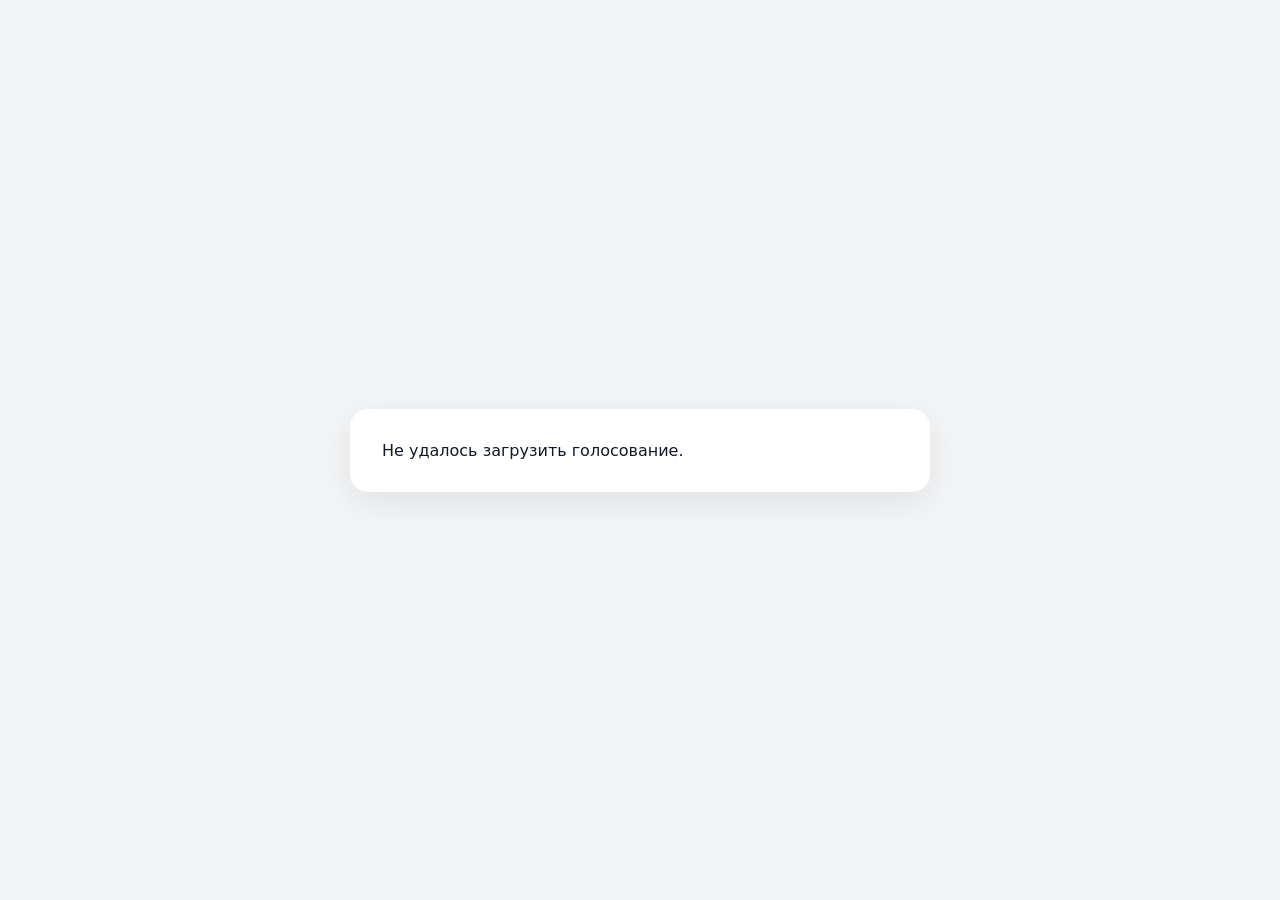
<file: index.html>
<!DOCTYPE html>
<html lang="ru">
<head>
    <meta charset="UTF-8">
    <meta name="viewport" content="width=device-width, initial-scale=1.0">
    <title>Голосование</title>
    <link rel="stylesheet" href="style.css">
    <script src="https://challenges.cloudflare.com/turnstile/v0/api.js" async defer></script>
</head>
<body>
<main class="container">
    <section class="card">
        <div id="loading">Загрузка...</div>

        <div id="poll" hidden>
            <h1 id="poll-title"></h1>
            <p id="poll-description" class="description"></p>

            <form id="vote-form">
                <div id="options" class="options"></div>

                <label>
                    Никнейм
                    <input id="nickname" type="text"
                           minlength="2" maxlength="32"
                           required autocomplete="nickname"
                           placeholder="Введите никнейм">
                </label>
                <div class="cf-turnstile" data-sitekey="0x4AAAAAAERc_fb1qhN0x2ab" style="margin-top: 12px;"></div>
                <button type="submit">Проголосовать</button>
            </form>

            <div id="message" class="message"></div>
        </div>

        <div id="no-poll" hidden>
            <h1>Голосований сейчас нет</h1>
            <p>Администратор ещё не создал активное голосование.</p>
        </div>
    </section>
</main>
<script src="app.js"></script>
</body>
</html>
</file>
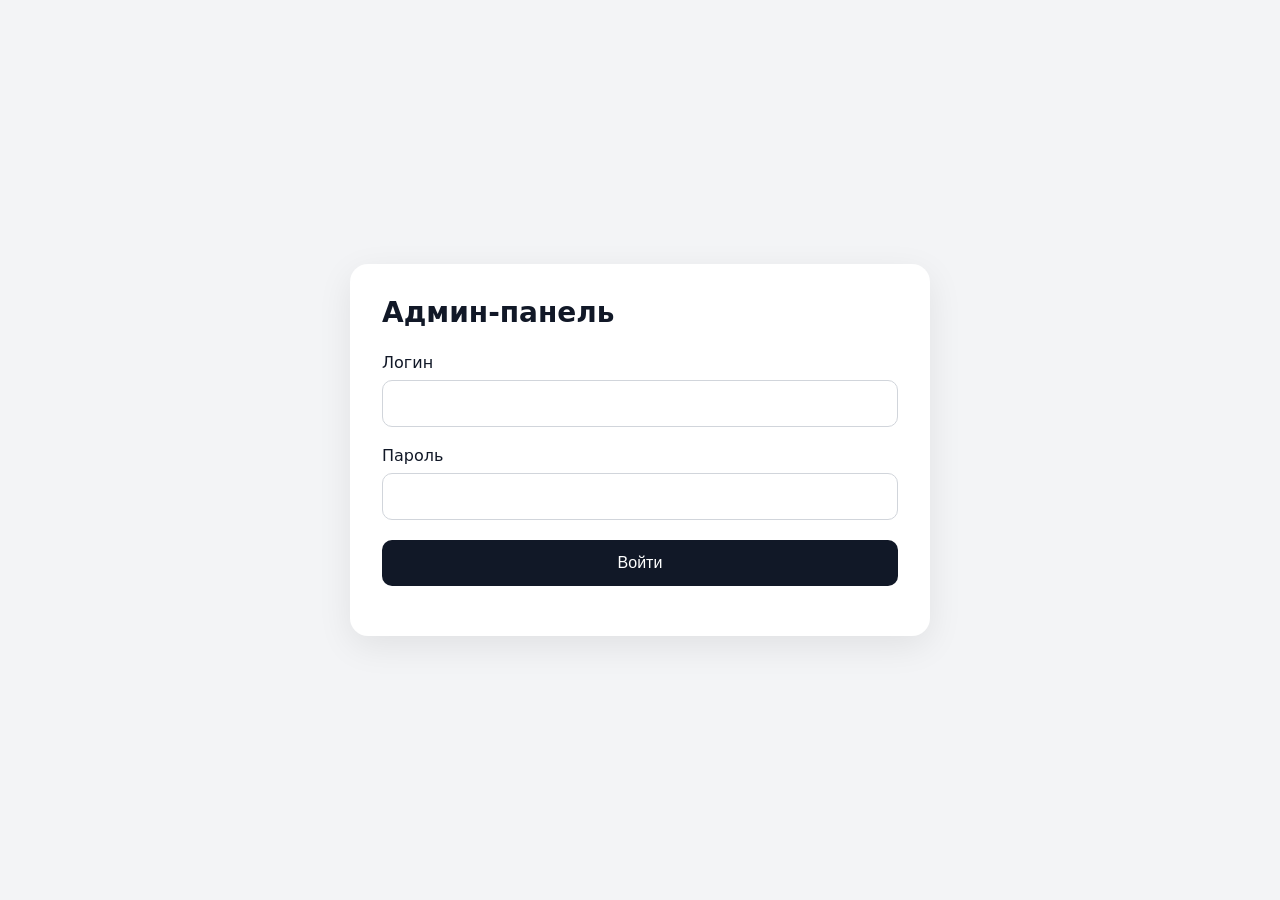
<file: admin.html>
<!DOCTYPE html>
<html lang="ru">
<head>
    <meta charset="UTF-8">
    <meta name="viewport" content="width=device-width, initial-scale=1.0">
    <title>Админ-панель</title>
    <link rel="stylesheet" href="style.css">
</head>
<body>
<main class="container">
    <section class="card" id="login-card">
        <h1>Админ-панель</h1>

        <form id="login-form">
            <label>
                Логин
                <input id="username" type="text" required>
            </label>

            <br>

            <label>
                Пароль
                <input id="password" type="password" required>
            </label>

            <button type="submit">Войти</button>
        </form>

        <div id="login-message" class="message"></div>
    </section>

    <section class="card" id="admin-card" hidden>
        <h1>Администрирование</h1>
        <button type="button" onclick="logout()">Выйти</button>

        <hr>

        <h2>Создать голосование</h2>

        <form id="create-form">
            <label>
                Название
                <input id="poll-title" type="text" maxlength="200" required autocomplete="off">
            </label>

            <br>

            <label>
                Описание
                <input id="poll-description" type="text" maxlength="500" autocomplete="off">
            </label>

            <br>

            <label>
                Варианты ответа
                <textarea
                    id="poll-options"
                    rows="8"
                    style="width:100%; margin-top:8px;"
                    placeholder="Первый вариант&#10;Второй вариант&#10;Третий вариант"
                    required autocomplete="off"></textarea>
            </label>

            <br>

            <label>
                <input id="multiple-choice" type="checkbox">
                Разрешить выбирать несколько вариантов
            </label>

            <br>

            <label>
                Срок действия
                <select id="poll-duration">
                    <option value="0">Бессрочно</option>
                    <option value="5">5 минут</option>
                    <option value="15">15 минут</option>
                    <option value="30">30 минут</option>
                    <option value="60">1 час</option>
                    <option value="360">6 часов</option>
                    <option value="1440">24 часа</option>
                    <option value="10080">7 дней</option>
                    <option value="custom">Своя дата</option>
                </select>
            </label>

            <div id="custom-expiry-wrap" hidden>
                <label>
                    Дата и время окончания
                    <input id="custom-expiry" type="datetime-local">
                </label>
            </div>

            <br>

            <button type="submit">Создать голосование</button>
        </form>

        <div id="create-message" class="message"></div>

        <hr>

        <h2>Голосования</h2>
        <div id="polls"></div>
    </section>
</main>

<script>
const API = "https://voting-worker.wop099map.workers.dev";
let token = localStorage.getItem("admin_token");

const loginCard = document.getElementById("login-card");
const adminCard = document.getElementById("admin-card");
const durationSelect = document.getElementById("poll-duration");
const customExpiryWrap = document.getElementById("custom-expiry-wrap");

durationSelect.addEventListener("change", () => {
    customExpiryWrap.hidden = durationSelect.value !== "custom";
});

function showAdmin() {
    if (!token) {
        loginCard.hidden = false;
        adminCard.hidden = true;
        return;
    }

    loginCard.hidden = true;
    adminCard.hidden = false;
    loadPolls();
}

async function api(path, options = {}) {
    options.headers = {
        ...(options.headers || {}),
        "Authorization": `Bearer ${token}`,
        "Content-Type": "application/json"
    };

    const response = await fetch(`${API}${path}`, options);

    if (response.status === 401) {
        logout();
        throw new Error("Сессия закончилась");
    }

    let data = {};
    try {
        data = await response.json();
    } catch {
        throw new Error(`HTTP ${response.status}`);
    }

    if (!response.ok) {
        throw new Error(data.error || `HTTP ${response.status}`);
    }

    return data;
}

document.getElementById("login-form").addEventListener("submit", async event => {
    event.preventDefault();

    const username = document.getElementById("username").value;
    const password = document.getElementById("password").value;
    const message = document.getElementById("login-message");

    try {
        const response = await fetch(`${API}/api/admin/login`, {
            method: "POST",
            headers: { "Content-Type": "application/json" },
            body: JSON.stringify({ username, password })
        });

        const data = await response.json();

        if (!response.ok) {
            message.textContent = data.error || "Ошибка входа";
            return;
        }

        token = data.token;
        localStorage.setItem("admin_token", token);
        message.textContent = "";
        showAdmin();
    } catch (error) {
        console.error(error);
        message.textContent = "Ошибка подключения";
    }
});

document.getElementById("create-form").addEventListener("submit", async event => {
    event.preventDefault();

    const message = document.getElementById("create-message");

    const title = document.getElementById("poll-title").value.trim();
    const description = document.getElementById("poll-description").value.trim();

    const options = document.getElementById("poll-options").value
        .split("\n")
        .map(x => x.trim())
        .filter(Boolean);

    if (options.length < 2) {
        message.textContent = "Нужно минимум 2 варианта.";
        return;
    }

    const multipleChoice =
        document.getElementById("multiple-choice").checked;

    let expiresAt = null;

    if (durationSelect.value === "custom") {
        const custom = document.getElementById("custom-expiry").value;

        if (!custom) {
            message.textContent = "Укажите дату окончания.";
            return;
        }

        expiresAt = new Date(custom).toISOString();

        if (new Date(expiresAt) <= new Date()) {
            message.textContent = "Дата окончания должна быть в будущем.";
            return;
        }
    } else {
        const minutes = Number(durationSelect.value);

        if (minutes > 0) {
            expiresAt = new Date(
                Date.now() + minutes * 60 * 1000
            ).toISOString();
        }
    }

    try {
        const result = await api("/api/admin/polls", {
            method: "POST",
            body: JSON.stringify({
                title,
                description,
                options,
                multiple_choice: multipleChoice,
                expires_at: expiresAt
            })
        });

        message.textContent =
            result.error || "Голосование создано";

        document.getElementById("create-form").reset();
        customExpiryWrap.hidden = true;

        await loadPolls();
    } catch (error) {
        console.error(error);
        message.textContent =
            error.message || "Не удалось создать голосование";
    }
});

async function loadPolls() {
    const container = document.getElementById("polls");

    try {
        const data = await api("/api/admin/polls");

        container.innerHTML = "";

        if (!data.polls || !data.polls.length) {
            container.innerHTML = "<p>Голосований пока нет.</p>";
            return;
        }

        for (const poll of data.polls) {
            const element = document.createElement("div");
            element.className = "option";

            const multiple =
                Boolean(
                    poll.multiple_choice ??
                    poll.allow_multiple ??
                    poll.multi_choice
                );

            const expiresAt =
                poll.expires_at || poll.expiresAt || null;

            let expiryText = "";

            if (expiresAt) {
                const date = new Date(expiresAt);

                if (!Number.isNaN(date.getTime())) {
                    expiryText =
                        `<p>Окончание: ${escapeHtml(
                            date.toLocaleString("ru-RU")
                        )}</p>`;
                }
            }

            element.innerHTML = `
                <div style="width:100%">
                    <strong>${escapeHtml(poll.title)}</strong>

                    <p>
                        Статус:
                        ${poll.active ? "🟢 активно" : "⚪ закрыто"}
                    </p>

                    <p>
                        Тип:
                        ${multiple
                            ? "☑ множественный выбор"
                            : "◉ один вариант"}
                    </p>

                    ${expiryText}

                    <button
                        type="button"
                        onclick="results(${Number(poll.id)})">
                        Результаты
                    </button>

                    ${poll.active ? `
                        <button
                            type="button"
                            onclick="closePoll(${Number(poll.id)})">
                            Закрыть
                        </button>
                    ` : ""}

                    <button
                        type="button"
                        onclick="deletePoll(${Number(poll.id)}, '${escapeJs(poll.title)}')">
                        Удалить
                    </button>

                    <div id="results-${Number(poll.id)}"></div>
                </div>
            `;

            container.appendChild(element);
        }
    } catch (error) {
        console.error(error);
        container.innerHTML =
            `<p>Не удалось загрузить голосования: ${escapeHtml(error.message)}</p>`;
    }
}

async function results(id) {
    try {
        const data = await api(`/api/admin/results?poll_id=${id}`);
        const container = document.getElementById(`results-${id}`);

        let html =
            `<p><strong>Всего голосов: ${Number(data.total || 0)}</strong></p>`;

        for (const row of (data.results || [])) {
            const percent = Number(data.total) > 0
                ? (Number(row.votes) / Number(data.total) * 100).toFixed(1)
                : "0.0";

            html += `
                <p>
                    ${escapeHtml(row.text)}
                    — ${Number(row.votes)} (${percent}%)
                </p>
            `;
        }

        container.innerHTML = html;
    } catch (error) {
        alert(error.message || "Не удалось получить результаты.");
    }
}

async function closePoll(id) {
    if (!confirm("Закрыть это голосование?")) {
        return;
    }

    try {
        await api("/api/admin/close", {
            method: "POST",
            body: JSON.stringify({ poll_id: id })
        });

        await loadPolls();
    } catch (error) {
        alert(error.message || "Не удалось закрыть голосование.");
    }
}

async function deletePoll(id, title) {
    const confirmed = confirm(
        `Удалить голосование "${title}"?\n\n` +
        `Будут удалены:\n` +
        `• само голосование\n` +
        `• все варианты ответа\n` +
        `• все голоса\n\n` +
        `Это действие невозможно отменить.`
    );

    if (!confirmed) {
        return;
    }

    try {
        await api("/api/admin/delete", {
            method: "POST",
            body: JSON.stringify({
                poll_id: id
            })
        });

        await loadPolls();
    } catch (error) {
        alert(error.message || "Не удалось удалить голосование.");
    }
}

function logout() {
    token = null;
    localStorage.removeItem("admin_token");
    showAdmin();
}

function escapeHtml(value) {
    return String(value)
        .replaceAll("&", "&amp;")
        .replaceAll("<", "&lt;")
        .replaceAll(">", "&gt;")
        .replaceAll('"', "&quot;")
        .replaceAll("'", "&#039;");
}

function escapeJs(value) {
    return String(value)
        .replaceAll("\\", "\\\\")
        .replaceAll("'", "\\'")
        .replaceAll("\r", "\\r")
        .replaceAll("\n", "\\n");
}

showAdmin();
</script>
</body>
</html>
</file>
<file: style.css>
* {
    box-sizing: border-box;
}

body {
    margin: 0;
    min-height: 100vh;
    display: flex;
    justify-content: center;
    align-items: center;
    background: #f3f4f6;
    font-family: Inter, system-ui, -apple-system, BlinkMacSystemFont, "Segoe UI", sans-serif;
    color: #111827;
}

.container {
    width: 100%;
    max-width: 620px;
    padding: 20px;
}

.card {
    background: white;
    border-radius: 18px;
    padding: 32px;
    box-shadow: 0 10px 35px rgba(0, 0, 0, 0.08);
}

h1 {
    margin-top: 0;
    font-size: 28px;
}

.description {
    color: #6b7280;
    line-height: 1.6;
}

.options {
    display: flex;
    flex-direction: column;
    gap: 10px;
    margin: 25px 0;
}

.option {
    display: flex;
    align-items: center;
    gap: 12px;
    padding: 15px;
    border: 1px solid #e5e7eb;
    border-radius: 12px;
    cursor: pointer;
    transition: background .15s, border-color .15s;
}

.option:hover {
    background: #f9fafb;
    border-color: #9ca3af;
}

.option input {
    width: 18px;
    height: 18px;
}

label {
    display: block;
}

input[type="text"],
input[type="password"],
textarea {
    width: 100%;
    margin-top: 8px;
    padding: 13px 14px;
    border: 1px solid #d1d5db;
    border-radius: 10px;
    font-size: 16px;
    outline: none;
    font-family: inherit;
}

input:focus,
textarea:focus {
    border-color: #111827;
}

button {
    width: 100%;
    margin-top: 20px;
    padding: 14px;
    border: none;
    border-radius: 10px;
    background: #111827;
    color: white;
    font-size: 16px;
    cursor: pointer;
}

button:hover {
    background: #1f2937;
}

.message {
    margin-top: 18px;
    text-align: center;
    color: #374151;
}

hr {
    margin: 30px 0;
    border: 0;
    border-top: 1px solid #e5e7eb;
}
</file>
